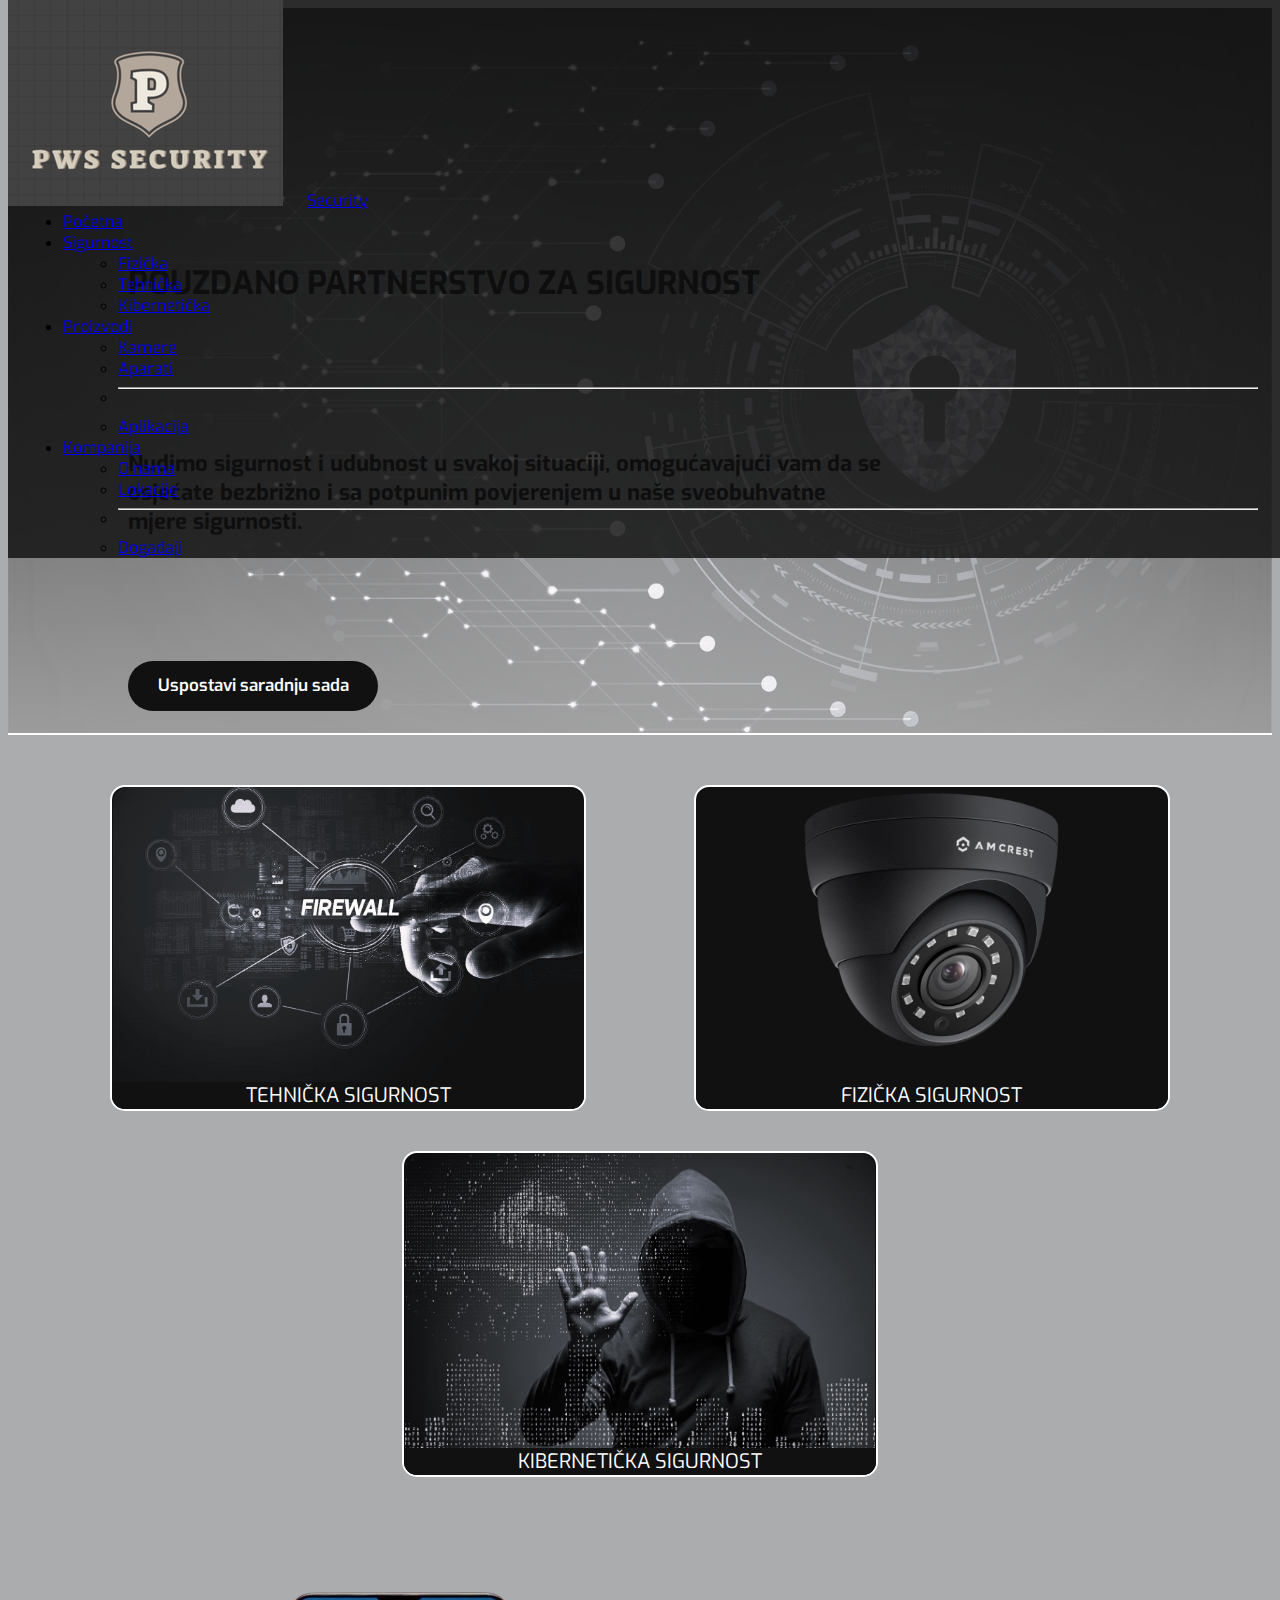
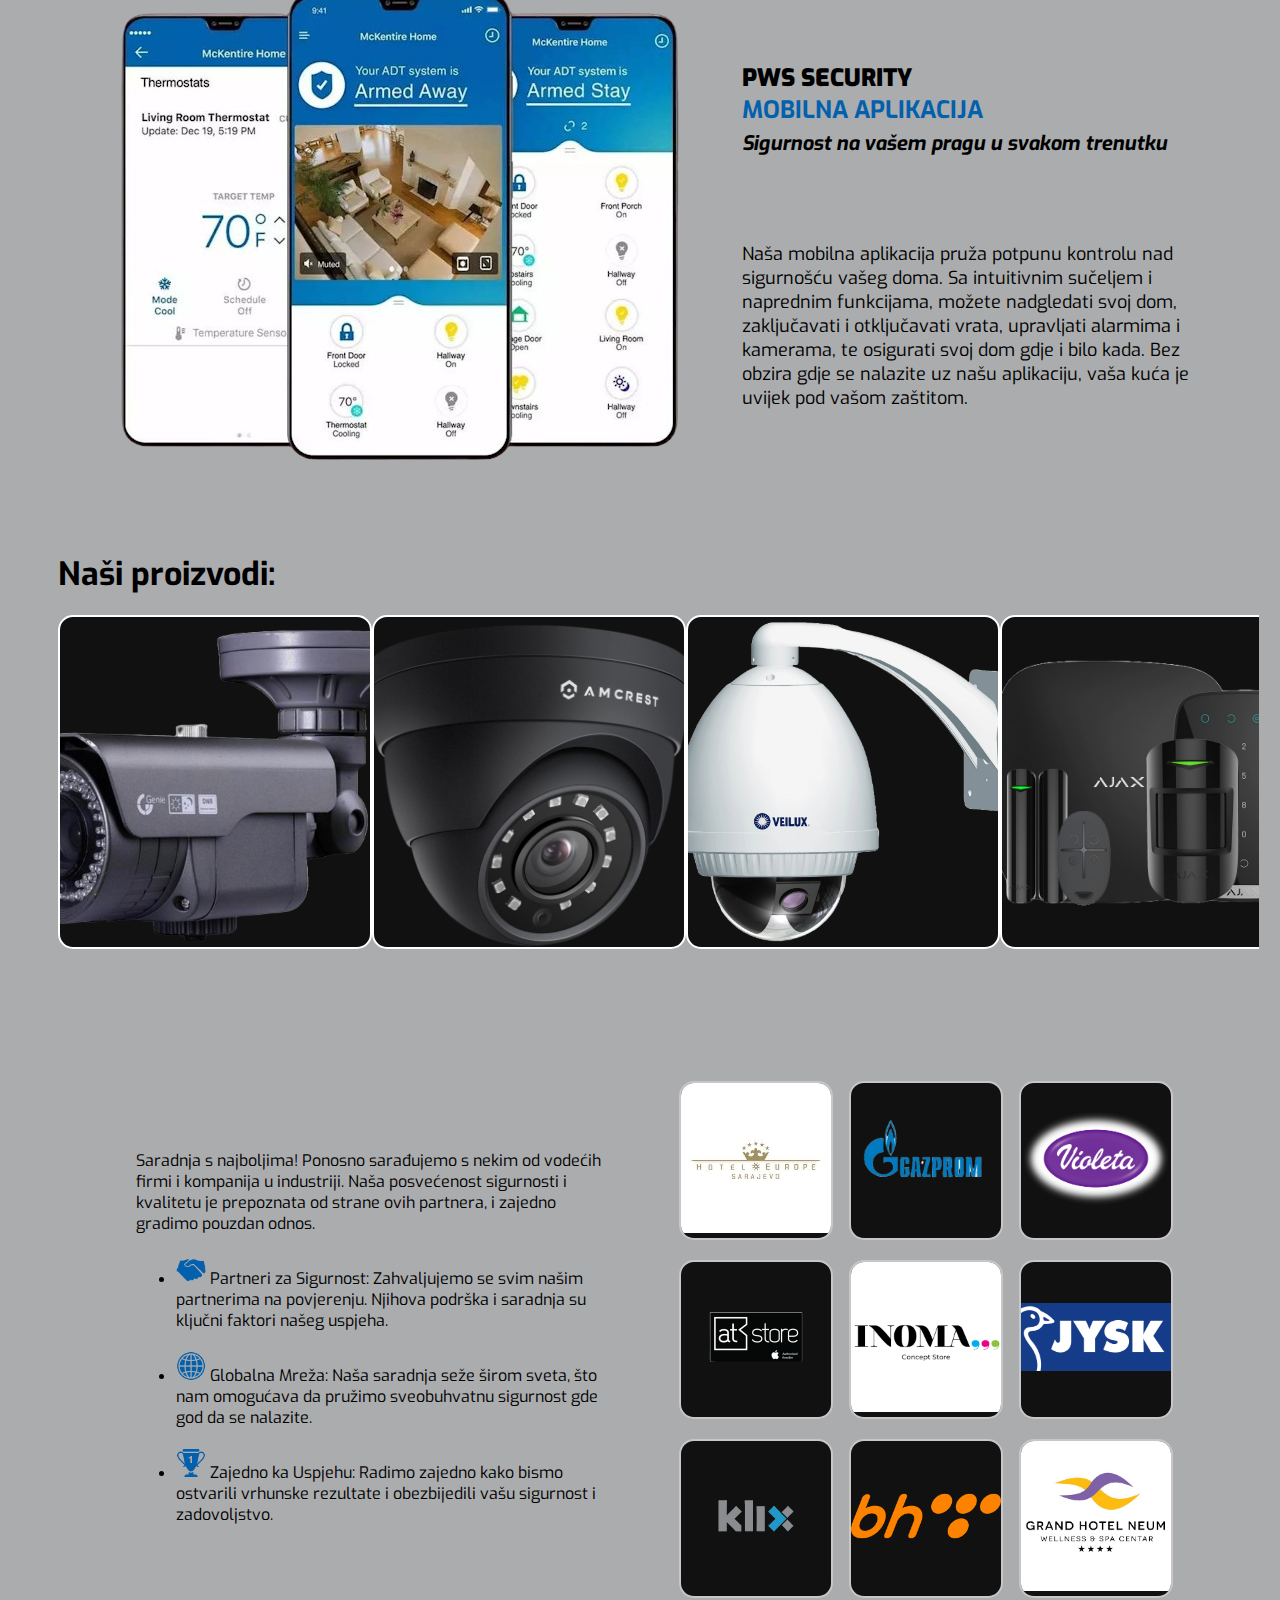
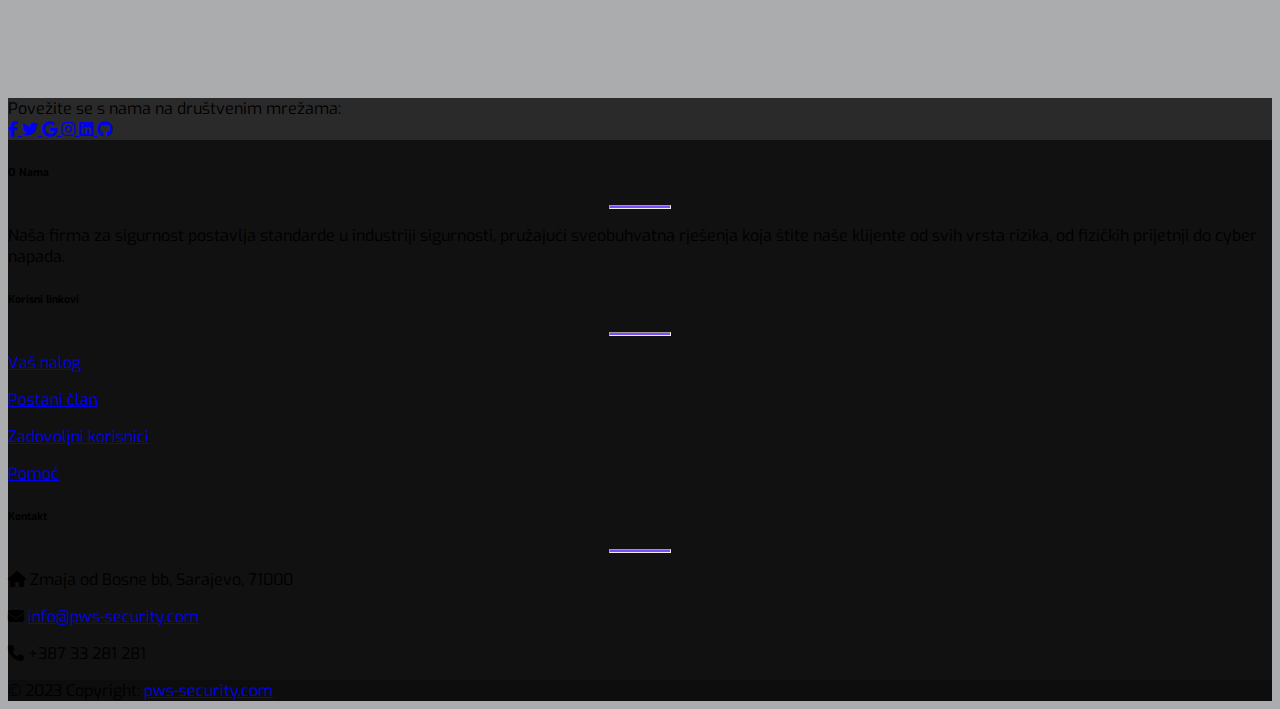
<file: index.html>
<!DOCTYPE html>
<html lang="en">

<head>
  <meta charset="UTF-8" />
  <meta name="viewport" content="width=device-width, initial-scale=1.0" />

  <link href="https://cdn.jsdelivr.net/npm/bootstrap@5.3.2/dist/css/bootstrap.min.css" rel="stylesheet"
    integrity="sha384-T3c6CoIi6uLrA9TneNEoa7RxnatzjcDSCmG1MXxSR1GAsXEV/Dwwykc2MPK8M2HN" crossorigin="anonymous" />
  <link rel="stylesheet" href="https://cdnjs.cloudflare.com/ajax/libs/font-awesome/6.4.2/css/all.min.css" />
  <link rel="stylesheet" href="https://cdn.jsdelivr.net/npm/swiper@11/swiper-bundle.min.css" />
  <link rel="stylesheet" href="style.css" />
  <link rel="icon" href="img/logo.png" />
  <title>Security</title>
</head>

<body>
  <nav class="navbar navbar-expand-lg border-bottom border-body" data-bs-theme="dark">
    <div class="container-fluid">
      <img src="img/logo.png" alt="logo" id="logo" />
      <a style="margin-left: 20px" class="navbar-brand" href="#">Security</a>
      <div class="collapse navbar-collapse" id="navbarSupportedContent">
        <ul class="navbar-nav me-auto mb-2 mb-lg-0">
          <li class="nav-item">
            <a class="nav-link active" aria-current="page" href="#">Početna</a>
          </li>
          <li class="nav-item dropdown">
            <a class="nav-link dropdown-toggle active" href="#" role="button" data-bs-toggle="dropdown"
              aria-expanded="false">
              Sigurnost
            </a>
            <ul class="dropdown-menu">
              <li><a class="dropdown-item" href="#">Fizička</a></li>
              <li><a class="dropdown-item" href="#">Tehnička</a></li>
              <li>
                <a class="dropdown-item" href="#">Kibernetička</a>
              </li>
            </ul>
          </li>
          <li class="nav-item dropdown">
            <a class="nav-link dropdown-toggle active" href="#" role="button" data-bs-toggle="dropdown"
              aria-expanded="false">
              Proizvodi
            </a>
            <ul class="dropdown-menu">
              <li><a class="dropdown-item" href="#">Kamere</a></li>
              <li><a class="dropdown-item" href="#">Aparati</a></li>
              <li>
                <hr class="dropdown-divider" />
              </li>
              <li>
                <a class="dropdown-item" href="#">Aplikacija</a>
              </li>
            </ul>
          </li>
          <li class="nav-item dropdown">
            <a class="nav-link dropdown-toggle active" href="#" role="button" data-bs-toggle="dropdown"
              aria-expanded="false">
              Kompanija
            </a>
            <ul class="dropdown-menu">
              <li><a class="dropdown-item" href="#">O nama</a></li>
              <li><a class="dropdown-item" href="#">Lokacije</a></li>
              <li>
                <hr class="dropdown-divider" />
              </li>
              <li>
                <a class="dropdown-item" href="#">Događaji</a>
              </li>
            </ul>
          </li>
        </ul>
      </div>
    </div>
  </nav>

  <div id="naslov">
    <div>
      <h1>Pouzdano Partnerstvo za Sigurnost</h1>
      <p>
        Nudimo sigurnost i udubnost u svakoj situaciji, omogućavajući vam da
        se osjećate bezbrižno i sa potpunim povjerenjem u naše sveobuhvatne
        mjere sigurnosti.
      </p>
      <a href="formular.pdf" download>
        <button id="apply-btn">Uspostavi saradnju sada</button>
      </a>
    </div>
  </div>

  <div id="security-types">
    <div>
      <img id="tehnicka" src="img/tehnicka.jpg" alt="security" />
      <p>Tehnička sigurnost</p>
    </div>
    <div>
      <img id="fizicka" src="img/fizicka.png" alt="security" />
      <p>Fizička sigurnost</p>
    </div>
    <div>
      <img id="kiberneticka" src="img/kiberneticka.jpg" alt="security" />
      <p>Kibernetička sigurnost</p>
    </div>
  </div>
  <div id="reklama">
    <img src="img/reklama.png" alt="" />
    <div>
      <h2>
        <strong>PWS SECURITY</strong>
        <br />
        <span>MOBILNA APLIKACIJA</span> <br />
        <i>Sigurnost na vašem pragu u svakom trenutku </i>
      </h2>
      <p>
        Naša mobilna aplikacija pruža potpunu kontrolu nad sigurnošću vašeg
        doma. Sa intuitivnim sučeljem i naprednim funkcijama, možete
        nadgledati svoj dom, zaključavati i otključavati vrata, upravljati
        alarmima i kamerama, te osigurati svoj dom gdje i bilo kada. Bez
        obzira gdje se nalazite uz našu aplikaciju, vaša kuća je uvijek pod
        vašom zaštitom.
      </p>
    </div>
  </div>

  <h1 style="margin: 20px 50px; font-weight: bold">Naši proizvodi:</h1>
  <div class="swiper mySwiper" style="margin-left: 50px">
    <div class="swiper-wrapper">
      <div class="swiper-slide">
        <img src="img/products/product1.png" alt="product1" />
      </div>
      <div class="swiper-slide">
        <img src="img/products/product2.png" alt="product1" />
      </div>
      <div class="swiper-slide">
        <img src="img/products/product3.png" alt="product1" />
      </div>
      <div class="swiper-slide">
        <img src="img/products/product4.png" alt="product1" />
      </div>
      <div class="swiper-slide">
        <img src="img/products/product5.png" alt="product1" />
      </div>
      <div class="swiper-slide">
        <img src="img/products/product6.png" alt="product1" />
      </div>
      <div class="swiper-slide">
        <img src="img/products/product7.png" alt="product1" />
      </div>
    </div>
    <div class="swiper-pagination"></div>
  </div>
  <div id="mozaik">
    <div>
      <p>
        Saradnja s najboljima! Ponosno sarađujemo s nekim od vodećih firmi i
        kompanija u industriji. Naša posvećenost sigurnosti i kvalitetu je
        prepoznata od strane ovih partnera, i zajedno gradimo pouzdan odnos.
      </p>
      <ul>
        <li>
          <img src="img/shaking-hands.png" alt="shaking-hands-icon" />
          Partneri za Sigurnost: Zahvaljujemo se svim našim partnerima na
          povjerenju. Njihova podrška i saradnja su ključni faktori našeg
          uspjeha.
        </li>
        <li>
          <img src="img/world.png" alt="world-icon" />
          Globalna Mreža: Naša saradnja seže širom sveta, što nam omogućava da
          pružimo sveobuhvatnu sigurnost gde god da se nalazite.
        </li>
        <li>
          <img src="img/trophy.png" alt="trophy-icon" />
          Zajedno ka Uspjehu: Radimo zajedno kako bismo ostvarili vrhunske
          rezultate i obezbijedili vašu sigurnost i zadovoljstvo.
        </li>
      </ul>
    </div>

    <div id="mozaik-grid">
      <div>
        <a href="https://www.hoteleuropegroup.ba/ba/europe">
          <img src="img/mozaik/mozaik1.jpg" alt="mozaik" /></a>
      </div>
      <div>
        <a href="https://www.gazprom-petrol.ba/">
          <img src="img/mozaik/mozaik2.png" alt="mozaik" /></a>
      </div>
      <div>
        <a href="https://violeta.com/en/">
          <img src="img/mozaik/mozaik3.png" alt="mozaik" /></a>
      </div>
      <div>
        <a href="https://atstore.ba/">
          <img src="img/mozaik/mozaik4.png" alt="mozaik" /></a>
      </div>
      <div>
        <a href="https://inoma.ba/">
          <img src="img/mozaik/mozaik5.png" alt="mozaik" /></a>
      </div>
      <div>
        <a href="https://jysk.ba/">
          <img src="img/mozaik/mozaik6.jpg" alt="mozaik" /></a>
      </div>
      <div>
        <a href="https://www.klix.ba/">
          <img src="img/mozaik/mozaik7.png" alt="mozaik" /></a>
      </div>
      <div>
        <a href="https://www.bhtelecom.ba/">
          <img src="img/mozaik/mozaik8.png" alt="mozaik" /></a>
      </div>
      <div>
        <a href="https://www.hotel-neum.com/">
          <img src="img/mozaik/mozaik9.png" alt="mozaik" /></a>
      </div>
    </div>
  </div>

  <footer class="text-center text-lg-start text-white" style="background-color: #111">
    <section class="d-flex justify-content-between p-4" style="background-color: #2a2a2a">
      <div class="me-5">
        <span>Povežite se s nama na društvenim mrežama:</span>
      </div>
      <div>
        <a href="https://www.facebook.com/" class="text-white me-4">
          <i class="fab fa-facebook-f"></i>
        </a>
        <a href="https://twitter.com/?lang=en" class="text-white me-4">
          <i class="fab fa-twitter"></i>
        </a>
        <a href="https://halilovick.github.io/?fbclid=IwAR2ALeOcw-2kRww1dUcyozotEDn3D7_3ODRrLYovT8X6YlCXyPl-Cxt622M"
          class="text-white me-4">
          <i class="fab fa-google"></i>
        </a>
        <a href="https://www.instagram.com/" class="text-white me-4">
          <i class="fab fa-instagram"></i>
        </a>
        <a href="https://www.linkedin.com/" class="text-white me-4">
          <i class="fab fa-linkedin"></i>
        </a>
        <a href="https://github.com/halilovick/halilovick.github.io" class="text-white me-4">
          <i class="fab fa-github"></i>
        </a>
      </div>
    </section>

    <section class="">
      <div class="container text-center text-md-start mt-5">
        <div class="row mt-3">
          <div class="col-md-3 col-lg-4 col-xl-3 mx-auto mb-4">
            <h6 class="text-uppercase fw-bold">O Nama</h6>
            <hr class="mb-4 mt-0 d-inline-block mx-auto" style="width: 60px; background-color: #7c4dff; height: 2px" />
            <p>
              Naša firma za sigurnost postavlja standarde u industriji
              sigurnosti, pružajući sveobuhvatna rješenja koja štite naše
              klijente od svih vrsta rizika, od fizičkih prijetnji do cyber
              napada.
            </p>
          </div>

          <div class="col-md-3 col-lg-2 col-xl-2 mx-auto mb-4">
            <h6 class="text-uppercase fw-bold">Korisni linkovi</h6>
            <hr class="mb-4 mt-0 d-inline-block mx-auto" style="width: 60px; background-color: #7c4dff; height: 2px" />
            <p>
              <a href="#!" class="text-white">Vaš nalog</a>
            </p>
            <p>
              <a href="#!" class="text-white">Postani član</a>
            </p>
            <p>
              <a href="#!" class="text-white">Zadovoljni korisnici</a>
            </p>
            <p>
              <a href="#!" class="text-white">Pomoć</a>
            </p>
          </div>

          <div class="col-md-4 col-lg-3 col-xl-3 mx-auto mb-md-0 mb-4">
            <h6 class="text-uppercase fw-bold">Kontakt</h6>
            <hr class="mb-4 mt-0 d-inline-block mx-auto" style="width: 60px; background-color: #7c4dff; height: 2px" />
            <p>
              <i class="fas fa-home mr-3"></i> Zmaja od Bosne bb, Sarajevo,
              71000
            </p>
            <p>
              <i class="fas fa-envelope mr-3"></i>
              <a href="mailto:contact@pws-security.com?subject=&body=">
                info@pws-security.com
              </a>
            </p>
            <p><i class="fas fa-phone mr-3"></i> +387 33 281 281</p>
          </div>
        </div>
      </div>
    </section>

    <div class="text-center p-3" style="background-color: rgba(0, 0, 0, 0.2)">
      © 2023 Copyright:
      <a class="text-white" href="https://mdbootstrap.com/">pws-security.com</a>
    </div>
  </footer>

  <div class="popup">
    <p>Broj posjeta stranice</p>
    <h3 id="broj-posjeta"></h3>
  </div>

  <script src="https://cdn.jsdelivr.net/npm/bootstrap@5.3.2/dist/js/bootstrap.bundle.min.js"
    integrity="sha384-C6RzsynM9kWDrMNeT87bh95OGNyZPhcTNXj1NW7RuBCsyN/o0jlpcV8Qyq46cDfL"
    crossorigin="anonymous"></script>
  <script src="https://cdn.jsdelivr.net/npm/swiper@11/swiper-bundle.min.js"></script>

  <div id="sfcduw3u8elpgs8w8nz6n4lanpxb91w3jnu"></div>
  <script type="text/javascript"
    src="https://counter8.optistats.ovh/private/counter.js?c=duw3u8elpgs8w8nz6n4lanpxb91w3jnu&down=async"
    async></script><noscript><a href="https://www.freecounterstat.com" title="website counter"><img
        src="https://counter8.optistats.ovh/private/freecounterstat.php?c=duw3u8elpgs8w8nz6n4lanpxb91w3jnu" border="0"
        title="website counter" alt="website counter"></a></noscript>
</body>

</html>
</file>
<file: style.css>
@import url("https://fonts.googleapis.com/css2?family=Roboto:wght@300&display=swap");
@import url("https://fonts.googleapis.com/css2?family=Exo:wght@300&display=swap");

* {
  font-family: "Exo", sans-serif;
}

body {
  background-color: #abacad;
}

nav {
  background-color: #111111d3;
}

.navbar {
  position: fixed;
  width: 100%;
  top: 0;
  z-index: 2;
}

.navbar-collapse ul {
  margin: 0 auto;
}

.navbar-collapse ul li {
  margin: 0 15px;
}

#naslov {
  color: black;
  width: 100%;
  height: 75vh;
  padding-top: 50px;
  background-image: linear-gradient(
      rgba(255, 255, 255, 0.152),
      rgba(255, 255, 255, 0.6)
    ),
    url(img/background.jpg);
  background-size: cover;
  background-position: center;
  border-bottom: 2px solid white;
}

#naslov div {
  height: 100%;
  width: 60%;
  display: flex;
  flex-direction: column;
  align-items: start;
  justify-content: space-evenly;
  padding: 80px 120px;
}

#naslov h1 {
  text-transform: uppercase;
  font-weight: bold;
}

#naslov p {
  font-size: 22px;
  font-weight: bold;
}

#apply-btn {
  width: 250px;
  height: 50px;
  border-radius: 25px;
  font-size: 17px;
  font-weight: 600;
  border: none;
}

#apply-btn {
  background-color: #111;
  color: white;
  transition: background-color 0.5s;
}

#apply-btn:hover {
  background-color: #0360ad;
}

#security-types {
  display: flex;
  flex-wrap: wrap;
  justify-content: space-evenly;
  margin: 30px 0;
}

#security-types div {
  position: relative;
  width: 472px;
  height: 322px;
  display: flex;
  justify-content: center;
  background-color: #111;
  border-radius: 15px;
  border: 2px solid rgb(255, 255, 255);
  overflow: hidden;
  margin: 20px 5px;
}

#tehnicka,
#kiberneticka {
  width: 470px;
  height: 320px;
  object-fit: cover;
  border-radius: 15px;
  transition: transform 0.5s;
}

#fizicka {
  height: 260px;
  object-fit: cover;
  transition: transform 0.5s;
}

#security-types div p {
  width: 100%;
  text-align: center;
  position: absolute;
  color: white;
  font-size: 20px;
  bottom: 0;
  margin-bottom: 0;
  text-transform: uppercase;
  font-family: "Exo", sans-serif;
  background-color: #111;
}

#security-types div img:hover {
  transform: scale(1.1);
}

#reklama {
  display: flex;
  flex-wrap: wrap;
  justify-content: space-evenly;
  margin: 80px 50px;
}

#reklama div {
  width: 40%;
  margin-top: 20px;
  display: flex;
  flex-direction: column;
  justify-content: space-evenly;
}

#reklama div h2 i {
  font-size: 20px;
}

#reklama div h2 span {
  color: #0360ad;
}

#reklama div p {
  font-size: 18px;
}

#mozaik {
  display: flex;
  color: black;
  margin: 100px 50px;
  align-items: center;
  justify-content: space-evenly;
}

#kompanije {
  height: 400px;
  background-color: white;
  border-radius: 15px;
}

#mozaik div {
  width: 40%;
}

#mozaik li img {
  width: 30px;
}

#mozaik li {
  margin: 20px 0;
}

#mozaik-grid img {
  width: 150px;
  transition: transform 0.5s;
}

#mozaik-grid {
  display: grid;
  grid-template-columns: 150px 150px 150px;
  gap: 20px;
}

#mozaik-grid div {
  background-color: #111;
  width: 100%;
  border: 2px solid rgb(200, 198, 198);
  overflow: hidden;
  border-radius: 15px;
  display: flex;
  align-items: center;
}

#mozaik-grid img:hover {
  transform: scale(1.1);
}

.swiper {
  max-width: 95%;
  height: 100%;
}

.swiper-slide {
  width: 310px;
  height: 330px;
  background: #111;
  display: flex;
  justify-content: center;
  align-items: center;
  margin-bottom: 32px;
  border-radius: 15px;
  border: 2px solid white;
  overflow: hidden;
}

.swiper-slide img {
  height: 330px;
  display: block;
  object-fit: cover;
  transition: transform 0.5s;
}

.swiper-slide img:hover {
  transform: scale(1.1);
}

.popup {
  background-color: #0360ad;
  color: antiquewhite;
  width: 200px;
  padding: 0;
  position: absolute;
  left: 170px;
  top: 120px;
  transform: translate(-50%, -50%);
  border-radius: 10px;
  font-family: "Poppins", sans-serif;
  display: none;
  text-align: center;
}

.popup p {
  margin-top: 10px;
  font-size: 18px;
  color: antiquewhite;
  text-align: center;
}

@media screen and (max-width: 1100px) {
  #mozaik {
    flex-direction: column;
    margin: 100px 20px;
  }

  #mozaik div {
    width: 90%;
    margin-bottom: 20px;
  }

  #mozaik-grid {
    margin-left: 20%;
  }
}

@media screen and (max-width: 920px) {
  #naslov div {
    padding: 40px 40px;
  }
  #reklama div {
    width: 70%;
  }
  #reklama img {
    width: 80%;
  }
}

@media screen and (max-width: 800px) {
  #naslov h1 {
    font-size: 25px;
  }
  #reklama div {
    width: 90%;
  }
}

@media screen and (max-width: 600px) {
  #naslov div {
    padding: 40px 40px;
  }

  #naslov h1 {
    font-size: 22px;
  }

  #naslov p {
    font-size: 18px;
  }

  #mozaik-grid img {
    width: 100px;
  }

  #mozaik-grid {
    grid-template-columns: 100px 100px 100px;
  }
}

@media screen and (max-width: 440px) {
  #mozaik-grid img {
    width: 80px;
  }

  #mozaik-grid {
    grid-template-columns: 80px 80px 80px;
  }

  .swiper-slide {
    max-width: 90%;
    height: 200px;
    margin: 0;
  }

  .swiper-slide img {
    height: 100%;
    display: block;
    object-fit: cover;
    transition: transform 0.5s;
  }
}
</file>
